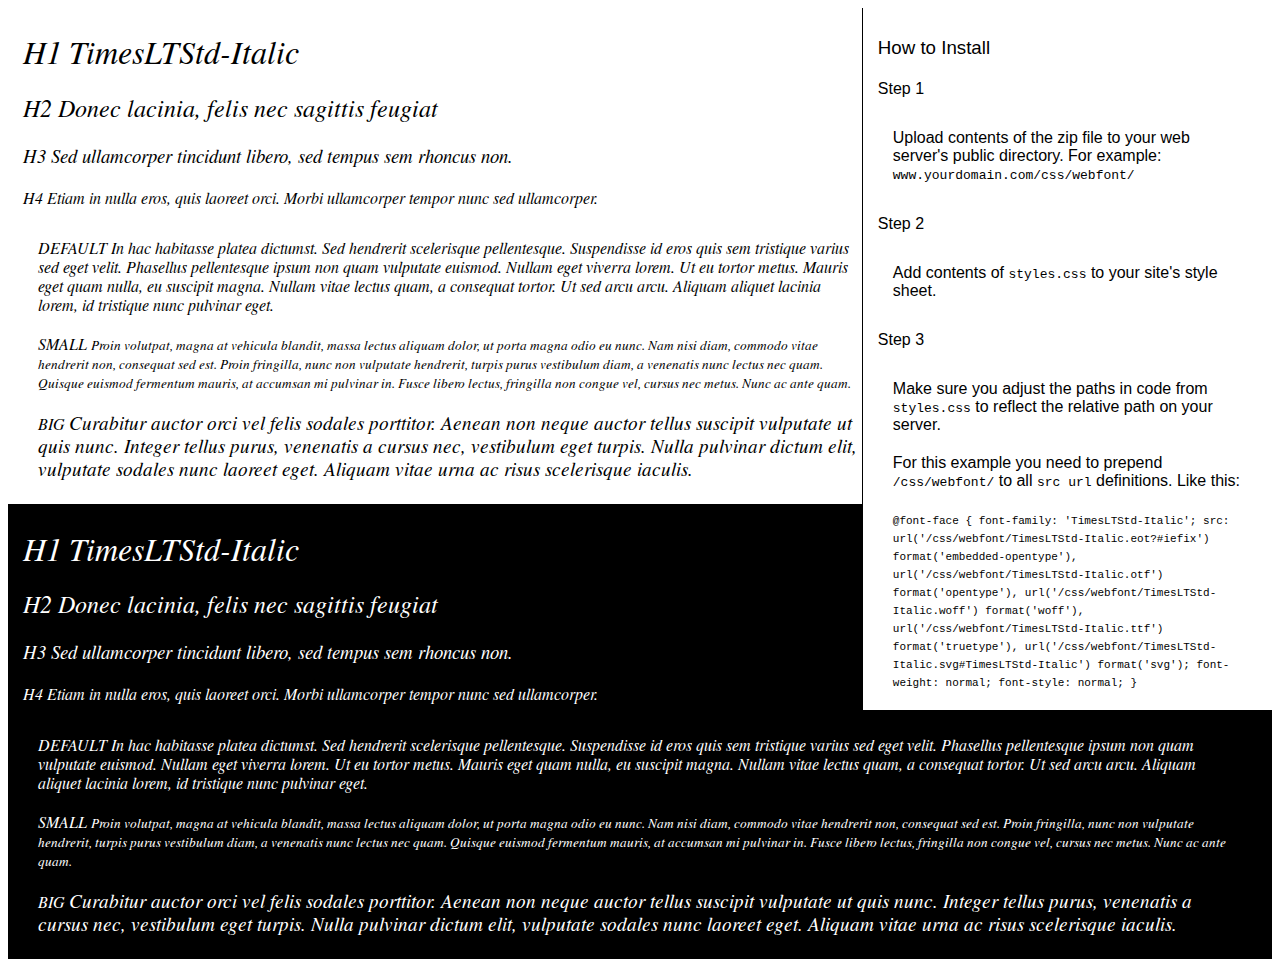
<file: font/TimesLTStd-Italic/preview.html>
<!DOCTYPE html>
<html>
<head>
<title>
TimesLTStd-Italic
 - Web font preview
</title>
<style type='text/css'>

@font-face {
  font-family: 'TimesLTStd-Italic';
  src: url('TimesLTStd-Italic.eot?#iefix') format('embedded-opentype'),  url('TimesLTStd-Italic.otf')  format('opentype'),
	     url('TimesLTStd-Italic.woff') format('woff'), url('TimesLTStd-Italic.ttf')  format('truetype'), url('TimesLTStd-Italic.svg#TimesLTStd-Italic') format('svg');
  font-weight: normal;
  font-style: normal;
}

body { font-family: 'TimesLTStd-Italic' !important; }
h1, h2, h3, h4 { font-weight: normal; }
.reg { color:black; background:white; }
.inverse { color:white; background:black; }
div { padding: 10px 15px; }
.right { background:white; width:30%; float: right; font-family: sans-serif; border: 1px solid black; border-width: 0 0 1px 1px;}
</style>
</head>
<body>
<div class='right'>
<h3>How to Install</h3>
<h4>Step 1</h4>
<div>
Upload contents of the zip file to your web server's public directory. For example:
<code>www.yourdomain.com/css/webfont/</code>
</div>
<h4>Step 2</h4>
<div>
Add contents of
<code>styles.css</code>
to your site's style sheet.
</div>
<h4>Step 3</h4>
<div>
Make sure you adjust the paths in code from
<code>styles.css</code>
to reflect the relative path on your server.
</div>
<div>
For this example you need to prepend
<code>/css/webfont/</code>
to all
<code>src url</code>
definitions. Like this:
</div>
<div>
<code style='font-size:11px;'>@font-face {
  font-family: 'TimesLTStd-Italic';
  src: url('/css/webfont/TimesLTStd-Italic.eot?#iefix') format('embedded-opentype'),  url('/css/webfont/TimesLTStd-Italic.otf')  format('opentype'),
	     url('/css/webfont/TimesLTStd-Italic.woff') format('woff'), url('/css/webfont/TimesLTStd-Italic.ttf')  format('truetype'), url('/css/webfont/TimesLTStd-Italic.svg#TimesLTStd-Italic') format('svg');
  font-weight: normal;
  font-style: normal;
}</code>
</div>
</div>
<div class='reg'>
<h1>
H1
TimesLTStd-Italic
</h1>
<h2>
H2
Donec lacinia, felis nec sagittis feugiat
</h2>
<h3>
H3
Sed ullamcorper tincidunt libero, sed tempus sem rhoncus non.
</h3>
<h4>
H4
Etiam in nulla eros, quis laoreet orci. Morbi ullamcorper tempor nunc sed ullamcorper.
</h4>
<div>
DEFAULT
In hac habitasse platea dictumst. Sed hendrerit scelerisque pellentesque. Suspendisse id eros quis sem tristique varius sed eget velit. Phasellus pellentesque ipsum non quam vulputate euismod. Nullam eget viverra lorem. Ut eu tortor metus. Mauris eget quam nulla, eu suscipit magna. Nullam vitae lectus quam, a consequat tortor. Ut sed arcu arcu. Aliquam aliquet lacinia lorem, id tristique nunc pulvinar eget.
</div>
<div>
SMALL
<small>
Proin volutpat, magna at vehicula blandit, massa lectus aliquam dolor, ut porta magna odio eu nunc. Nam nisi diam, commodo vitae hendrerit non, consequat sed est. Proin fringilla, nunc non vulputate hendrerit, turpis purus vestibulum diam, a venenatis nunc lectus nec quam. Quisque euismod fermentum mauris, at accumsan mi pulvinar in. Fusce libero lectus, fringilla non congue vel, cursus nec metus. Nunc ac ante quam.
</small>
</div>
<div>
BIG
<big>
Curabitur auctor orci vel felis sodales porttitor. Aenean non neque auctor tellus suscipit vulputate ut quis nunc. Integer tellus purus, venenatis a cursus nec, vestibulum eget turpis. Nulla pulvinar dictum elit, vulputate sodales nunc laoreet eget. Aliquam vitae urna ac risus scelerisque iaculis.
</big>
</div>

</div>
<div class='inverse'>
<h1>
H1
TimesLTStd-Italic
</h1>
<h2>
H2
Donec lacinia, felis nec sagittis feugiat
</h2>
<h3>
H3
Sed ullamcorper tincidunt libero, sed tempus sem rhoncus non.
</h3>
<h4>
H4
Etiam in nulla eros, quis laoreet orci. Morbi ullamcorper tempor nunc sed ullamcorper.
</h4>
<div>
DEFAULT
In hac habitasse platea dictumst. Sed hendrerit scelerisque pellentesque. Suspendisse id eros quis sem tristique varius sed eget velit. Phasellus pellentesque ipsum non quam vulputate euismod. Nullam eget viverra lorem. Ut eu tortor metus. Mauris eget quam nulla, eu suscipit magna. Nullam vitae lectus quam, a consequat tortor. Ut sed arcu arcu. Aliquam aliquet lacinia lorem, id tristique nunc pulvinar eget.
</div>
<div>
SMALL
<small>
Proin volutpat, magna at vehicula blandit, massa lectus aliquam dolor, ut porta magna odio eu nunc. Nam nisi diam, commodo vitae hendrerit non, consequat sed est. Proin fringilla, nunc non vulputate hendrerit, turpis purus vestibulum diam, a venenatis nunc lectus nec quam. Quisque euismod fermentum mauris, at accumsan mi pulvinar in. Fusce libero lectus, fringilla non congue vel, cursus nec metus. Nunc ac ante quam.
</small>
</div>
<div>
BIG
<big>
Curabitur auctor orci vel felis sodales porttitor. Aenean non neque auctor tellus suscipit vulputate ut quis nunc. Integer tellus purus, venenatis a cursus nec, vestibulum eget turpis. Nulla pulvinar dictum elit, vulputate sodales nunc laoreet eget. Aliquam vitae urna ac risus scelerisque iaculis.
</big>
</div>

</div>
</body>
</html>
</file>
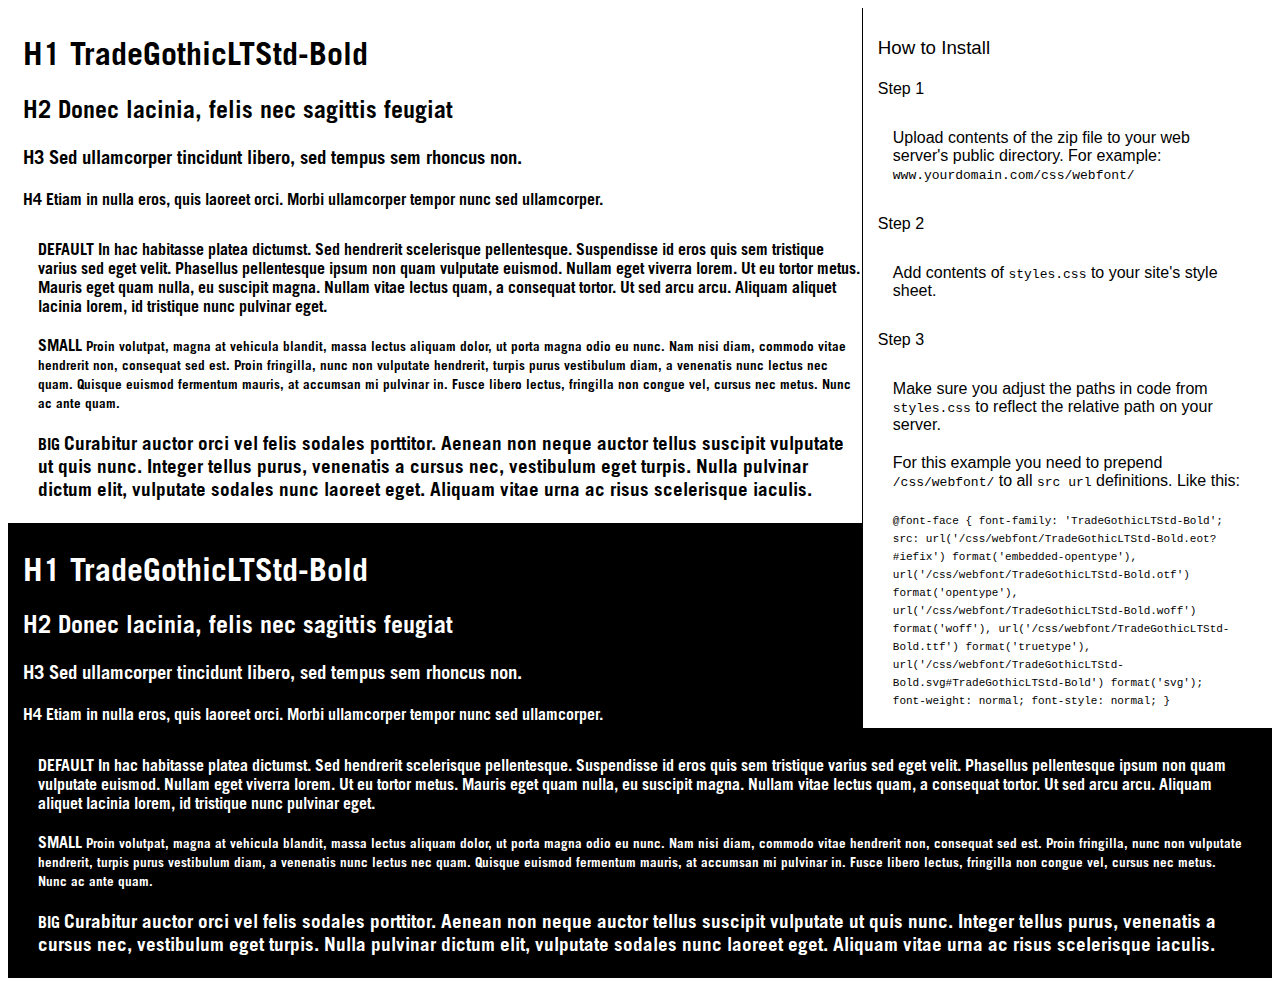
<file: font/TradeGothicLTStd-Bold/preview.html>
<!DOCTYPE html>
<html>
<head>
<title>
TradeGothicLTStd-Bold
 - Web font preview
</title>
<style type='text/css'>

@font-face {
  font-family: 'TradeGothicLTStd-Bold';
  src: url('TradeGothicLTStd-Bold.eot?#iefix') format('embedded-opentype'),  url('TradeGothicLTStd-Bold.otf')  format('opentype'),
	     url('TradeGothicLTStd-Bold.woff') format('woff'), url('TradeGothicLTStd-Bold.ttf')  format('truetype'), url('TradeGothicLTStd-Bold.svg#TradeGothicLTStd-Bold') format('svg');
  font-weight: normal;
  font-style: normal;
}

body { font-family: 'TradeGothicLTStd-Bold' !important; }
h1, h2, h3, h4 { font-weight: normal; }
.reg { color:black; background:white; }
.inverse { color:white; background:black; }
div { padding: 10px 15px; }
.right { background:white; width:30%; float: right; font-family: sans-serif; border: 1px solid black; border-width: 0 0 1px 1px;}
</style>
</head>
<body>
<div class='right'>
<h3>How to Install</h3>
<h4>Step 1</h4>
<div>
Upload contents of the zip file to your web server's public directory. For example:
<code>www.yourdomain.com/css/webfont/</code>
</div>
<h4>Step 2</h4>
<div>
Add contents of
<code>styles.css</code>
to your site's style sheet.
</div>
<h4>Step 3</h4>
<div>
Make sure you adjust the paths in code from
<code>styles.css</code>
to reflect the relative path on your server.
</div>
<div>
For this example you need to prepend
<code>/css/webfont/</code>
to all
<code>src url</code>
definitions. Like this:
</div>
<div>
<code style='font-size:11px;'>@font-face {
  font-family: 'TradeGothicLTStd-Bold';
  src: url('/css/webfont/TradeGothicLTStd-Bold.eot?#iefix') format('embedded-opentype'),  url('/css/webfont/TradeGothicLTStd-Bold.otf')  format('opentype'),
	     url('/css/webfont/TradeGothicLTStd-Bold.woff') format('woff'), url('/css/webfont/TradeGothicLTStd-Bold.ttf')  format('truetype'), url('/css/webfont/TradeGothicLTStd-Bold.svg#TradeGothicLTStd-Bold') format('svg');
  font-weight: normal;
  font-style: normal;
}</code>
</div>
</div>
<div class='reg'>
<h1>
H1
TradeGothicLTStd-Bold
</h1>
<h2>
H2
Donec lacinia, felis nec sagittis feugiat
</h2>
<h3>
H3
Sed ullamcorper tincidunt libero, sed tempus sem rhoncus non.
</h3>
<h4>
H4
Etiam in nulla eros, quis laoreet orci. Morbi ullamcorper tempor nunc sed ullamcorper.
</h4>
<div>
DEFAULT
In hac habitasse platea dictumst. Sed hendrerit scelerisque pellentesque. Suspendisse id eros quis sem tristique varius sed eget velit. Phasellus pellentesque ipsum non quam vulputate euismod. Nullam eget viverra lorem. Ut eu tortor metus. Mauris eget quam nulla, eu suscipit magna. Nullam vitae lectus quam, a consequat tortor. Ut sed arcu arcu. Aliquam aliquet lacinia lorem, id tristique nunc pulvinar eget.
</div>
<div>
SMALL
<small>
Proin volutpat, magna at vehicula blandit, massa lectus aliquam dolor, ut porta magna odio eu nunc. Nam nisi diam, commodo vitae hendrerit non, consequat sed est. Proin fringilla, nunc non vulputate hendrerit, turpis purus vestibulum diam, a venenatis nunc lectus nec quam. Quisque euismod fermentum mauris, at accumsan mi pulvinar in. Fusce libero lectus, fringilla non congue vel, cursus nec metus. Nunc ac ante quam.
</small>
</div>
<div>
BIG
<big>
Curabitur auctor orci vel felis sodales porttitor. Aenean non neque auctor tellus suscipit vulputate ut quis nunc. Integer tellus purus, venenatis a cursus nec, vestibulum eget turpis. Nulla pulvinar dictum elit, vulputate sodales nunc laoreet eget. Aliquam vitae urna ac risus scelerisque iaculis.
</big>
</div>

</div>
<div class='inverse'>
<h1>
H1
TradeGothicLTStd-Bold
</h1>
<h2>
H2
Donec lacinia, felis nec sagittis feugiat
</h2>
<h3>
H3
Sed ullamcorper tincidunt libero, sed tempus sem rhoncus non.
</h3>
<h4>
H4
Etiam in nulla eros, quis laoreet orci. Morbi ullamcorper tempor nunc sed ullamcorper.
</h4>
<div>
DEFAULT
In hac habitasse platea dictumst. Sed hendrerit scelerisque pellentesque. Suspendisse id eros quis sem tristique varius sed eget velit. Phasellus pellentesque ipsum non quam vulputate euismod. Nullam eget viverra lorem. Ut eu tortor metus. Mauris eget quam nulla, eu suscipit magna. Nullam vitae lectus quam, a consequat tortor. Ut sed arcu arcu. Aliquam aliquet lacinia lorem, id tristique nunc pulvinar eget.
</div>
<div>
SMALL
<small>
Proin volutpat, magna at vehicula blandit, massa lectus aliquam dolor, ut porta magna odio eu nunc. Nam nisi diam, commodo vitae hendrerit non, consequat sed est. Proin fringilla, nunc non vulputate hendrerit, turpis purus vestibulum diam, a venenatis nunc lectus nec quam. Quisque euismod fermentum mauris, at accumsan mi pulvinar in. Fusce libero lectus, fringilla non congue vel, cursus nec metus. Nunc ac ante quam.
</small>
</div>
<div>
BIG
<big>
Curabitur auctor orci vel felis sodales porttitor. Aenean non neque auctor tellus suscipit vulputate ut quis nunc. Integer tellus purus, venenatis a cursus nec, vestibulum eget turpis. Nulla pulvinar dictum elit, vulputate sodales nunc laoreet eget. Aliquam vitae urna ac risus scelerisque iaculis.
</big>
</div>

</div>
</body>
</html>
</file>
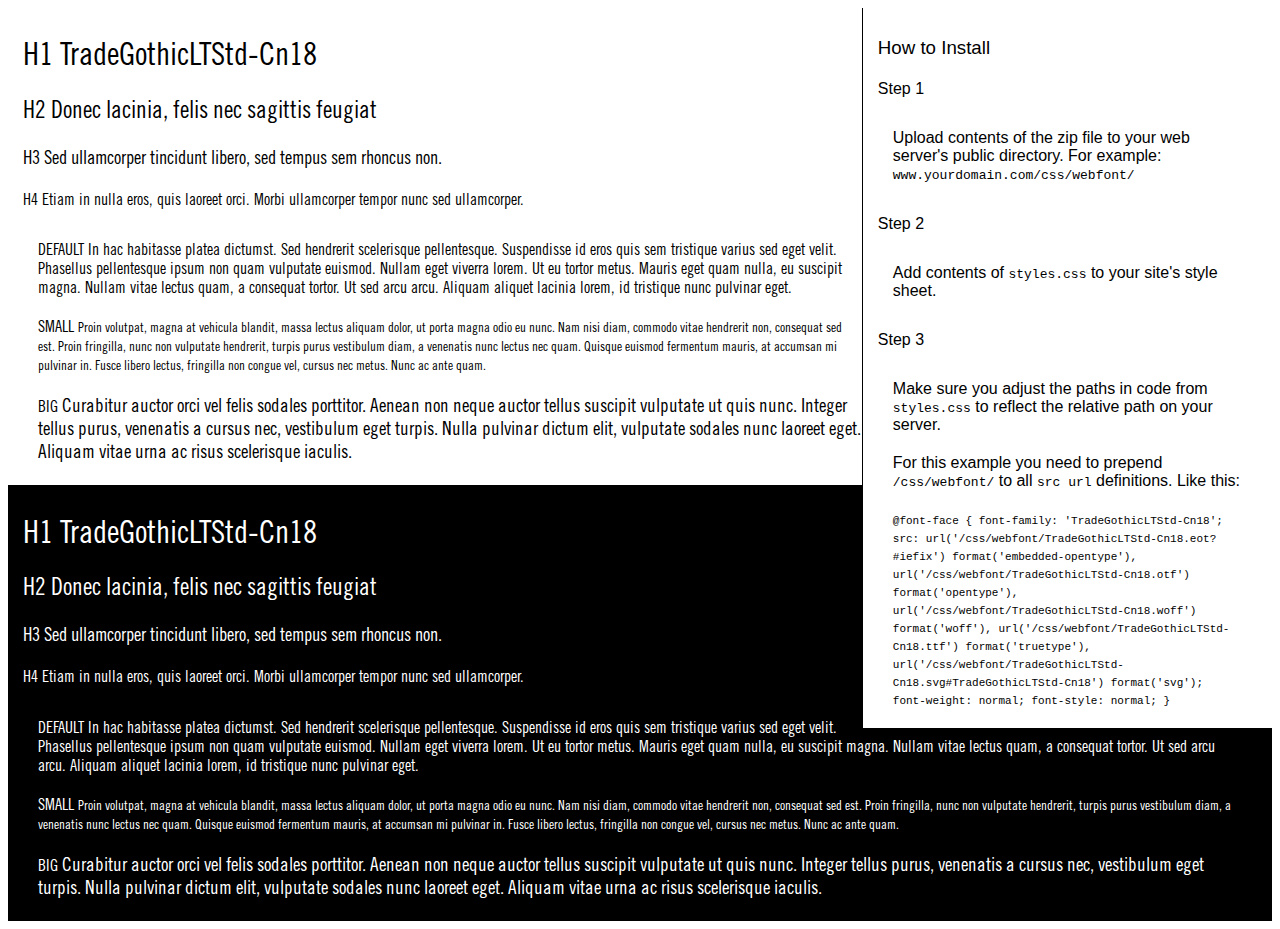
<file: font/TradeGothicLTStd-Cn18/preview.html>
<!DOCTYPE html>
<html>
<head>
<title>
TradeGothicLTStd-Cn18
 - Web font preview
</title>
<style type='text/css'>

@font-face {
  font-family: 'TradeGothicLTStd-Cn18';
  src: url('TradeGothicLTStd-Cn18.eot?#iefix') format('embedded-opentype'),  url('TradeGothicLTStd-Cn18.otf')  format('opentype'),
	     url('TradeGothicLTStd-Cn18.woff') format('woff'), url('TradeGothicLTStd-Cn18.ttf')  format('truetype'), url('TradeGothicLTStd-Cn18.svg#TradeGothicLTStd-Cn18') format('svg');
  font-weight: normal;
  font-style: normal;
}

body { font-family: 'TradeGothicLTStd-Cn18' !important; }
h1, h2, h3, h4 { font-weight: normal; }
.reg { color:black; background:white; }
.inverse { color:white; background:black; }
div { padding: 10px 15px; }
.right { background:white; width:30%; float: right; font-family: sans-serif; border: 1px solid black; border-width: 0 0 1px 1px;}
</style>
</head>
<body>
<div class='right'>
<h3>How to Install</h3>
<h4>Step 1</h4>
<div>
Upload contents of the zip file to your web server's public directory. For example:
<code>www.yourdomain.com/css/webfont/</code>
</div>
<h4>Step 2</h4>
<div>
Add contents of
<code>styles.css</code>
to your site's style sheet.
</div>
<h4>Step 3</h4>
<div>
Make sure you adjust the paths in code from
<code>styles.css</code>
to reflect the relative path on your server.
</div>
<div>
For this example you need to prepend
<code>/css/webfont/</code>
to all
<code>src url</code>
definitions. Like this:
</div>
<div>
<code style='font-size:11px;'>@font-face {
  font-family: 'TradeGothicLTStd-Cn18';
  src: url('/css/webfont/TradeGothicLTStd-Cn18.eot?#iefix') format('embedded-opentype'),  url('/css/webfont/TradeGothicLTStd-Cn18.otf')  format('opentype'),
	     url('/css/webfont/TradeGothicLTStd-Cn18.woff') format('woff'), url('/css/webfont/TradeGothicLTStd-Cn18.ttf')  format('truetype'), url('/css/webfont/TradeGothicLTStd-Cn18.svg#TradeGothicLTStd-Cn18') format('svg');
  font-weight: normal;
  font-style: normal;
}</code>
</div>
</div>
<div class='reg'>
<h1>
H1
TradeGothicLTStd-Cn18
</h1>
<h2>
H2
Donec lacinia, felis nec sagittis feugiat
</h2>
<h3>
H3
Sed ullamcorper tincidunt libero, sed tempus sem rhoncus non.
</h3>
<h4>
H4
Etiam in nulla eros, quis laoreet orci. Morbi ullamcorper tempor nunc sed ullamcorper.
</h4>
<div>
DEFAULT
In hac habitasse platea dictumst. Sed hendrerit scelerisque pellentesque. Suspendisse id eros quis sem tristique varius sed eget velit. Phasellus pellentesque ipsum non quam vulputate euismod. Nullam eget viverra lorem. Ut eu tortor metus. Mauris eget quam nulla, eu suscipit magna. Nullam vitae lectus quam, a consequat tortor. Ut sed arcu arcu. Aliquam aliquet lacinia lorem, id tristique nunc pulvinar eget.
</div>
<div>
SMALL
<small>
Proin volutpat, magna at vehicula blandit, massa lectus aliquam dolor, ut porta magna odio eu nunc. Nam nisi diam, commodo vitae hendrerit non, consequat sed est. Proin fringilla, nunc non vulputate hendrerit, turpis purus vestibulum diam, a venenatis nunc lectus nec quam. Quisque euismod fermentum mauris, at accumsan mi pulvinar in. Fusce libero lectus, fringilla non congue vel, cursus nec metus. Nunc ac ante quam.
</small>
</div>
<div>
BIG
<big>
Curabitur auctor orci vel felis sodales porttitor. Aenean non neque auctor tellus suscipit vulputate ut quis nunc. Integer tellus purus, venenatis a cursus nec, vestibulum eget turpis. Nulla pulvinar dictum elit, vulputate sodales nunc laoreet eget. Aliquam vitae urna ac risus scelerisque iaculis.
</big>
</div>

</div>
<div class='inverse'>
<h1>
H1
TradeGothicLTStd-Cn18
</h1>
<h2>
H2
Donec lacinia, felis nec sagittis feugiat
</h2>
<h3>
H3
Sed ullamcorper tincidunt libero, sed tempus sem rhoncus non.
</h3>
<h4>
H4
Etiam in nulla eros, quis laoreet orci. Morbi ullamcorper tempor nunc sed ullamcorper.
</h4>
<div>
DEFAULT
In hac habitasse platea dictumst. Sed hendrerit scelerisque pellentesque. Suspendisse id eros quis sem tristique varius sed eget velit. Phasellus pellentesque ipsum non quam vulputate euismod. Nullam eget viverra lorem. Ut eu tortor metus. Mauris eget quam nulla, eu suscipit magna. Nullam vitae lectus quam, a consequat tortor. Ut sed arcu arcu. Aliquam aliquet lacinia lorem, id tristique nunc pulvinar eget.
</div>
<div>
SMALL
<small>
Proin volutpat, magna at vehicula blandit, massa lectus aliquam dolor, ut porta magna odio eu nunc. Nam nisi diam, commodo vitae hendrerit non, consequat sed est. Proin fringilla, nunc non vulputate hendrerit, turpis purus vestibulum diam, a venenatis nunc lectus nec quam. Quisque euismod fermentum mauris, at accumsan mi pulvinar in. Fusce libero lectus, fringilla non congue vel, cursus nec metus. Nunc ac ante quam.
</small>
</div>
<div>
BIG
<big>
Curabitur auctor orci vel felis sodales porttitor. Aenean non neque auctor tellus suscipit vulputate ut quis nunc. Integer tellus purus, venenatis a cursus nec, vestibulum eget turpis. Nulla pulvinar dictum elit, vulputate sodales nunc laoreet eget. Aliquam vitae urna ac risus scelerisque iaculis.
</big>
</div>

</div>
</body>
</html>
</file>
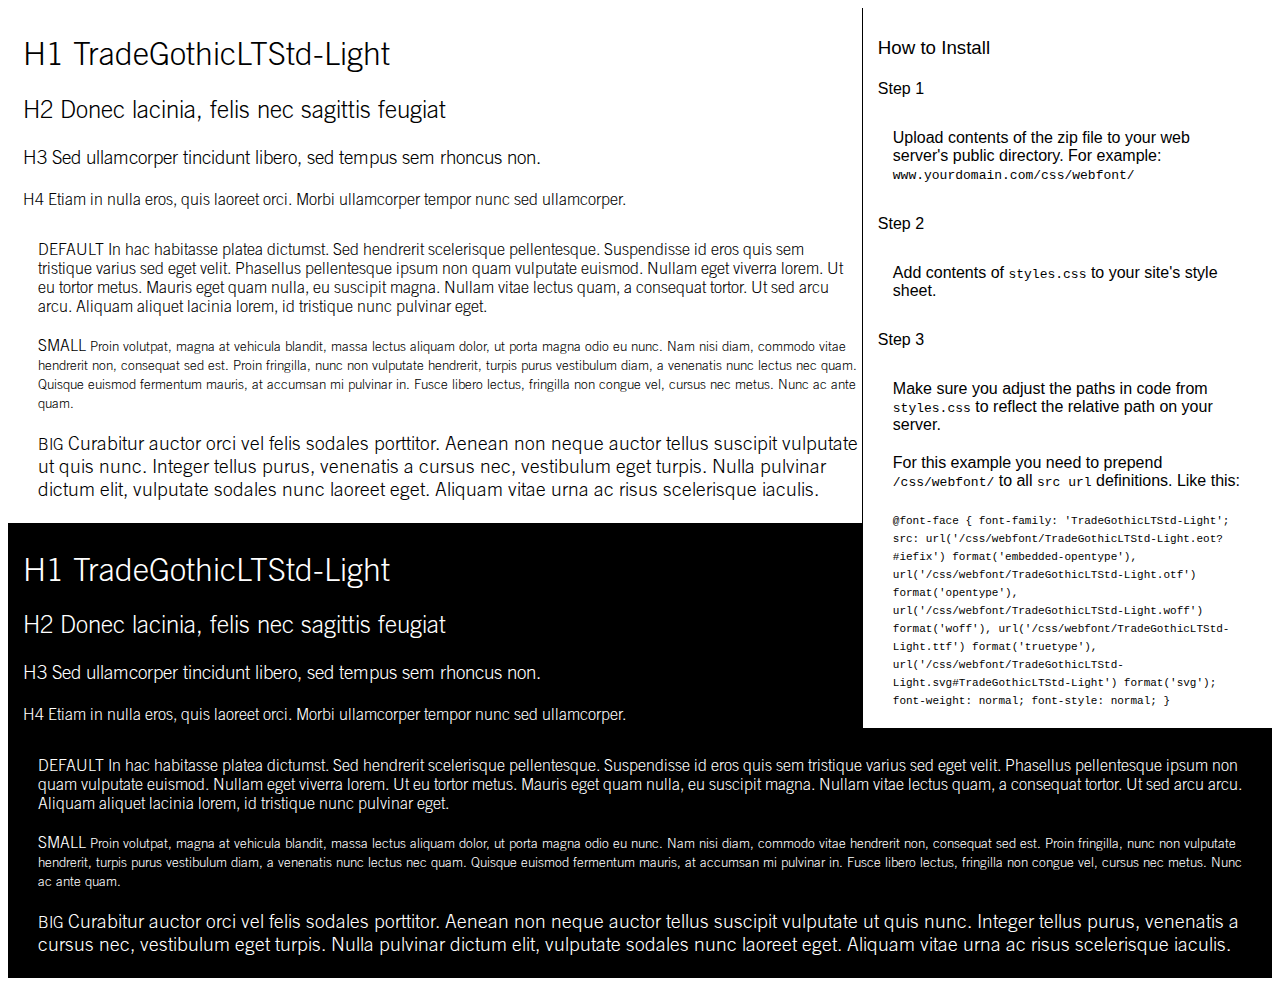
<file: font/TradeGothicLTStd-Light/preview.html>
<!DOCTYPE html>
<html>
<head>
<title>
TradeGothicLTStd-Light
 - Web font preview
</title>
<style type='text/css'>

@font-face {
  font-family: 'TradeGothicLTStd-Light';
  src: url('TradeGothicLTStd-Light.eot?#iefix') format('embedded-opentype'),  url('TradeGothicLTStd-Light.otf')  format('opentype'),
	     url('TradeGothicLTStd-Light.woff') format('woff'), url('TradeGothicLTStd-Light.ttf')  format('truetype'), url('TradeGothicLTStd-Light.svg#TradeGothicLTStd-Light') format('svg');
  font-weight: normal;
  font-style: normal;
}

body { font-family: 'TradeGothicLTStd-Light' !important; }
h1, h2, h3, h4 { font-weight: normal; }
.reg { color:black; background:white; }
.inverse { color:white; background:black; }
div { padding: 10px 15px; }
.right { background:white; width:30%; float: right; font-family: sans-serif; border: 1px solid black; border-width: 0 0 1px 1px;}
</style>
</head>
<body>
<div class='right'>
<h3>How to Install</h3>
<h4>Step 1</h4>
<div>
Upload contents of the zip file to your web server's public directory. For example:
<code>www.yourdomain.com/css/webfont/</code>
</div>
<h4>Step 2</h4>
<div>
Add contents of
<code>styles.css</code>
to your site's style sheet.
</div>
<h4>Step 3</h4>
<div>
Make sure you adjust the paths in code from
<code>styles.css</code>
to reflect the relative path on your server.
</div>
<div>
For this example you need to prepend
<code>/css/webfont/</code>
to all
<code>src url</code>
definitions. Like this:
</div>
<div>
<code style='font-size:11px;'>@font-face {
  font-family: 'TradeGothicLTStd-Light';
  src: url('/css/webfont/TradeGothicLTStd-Light.eot?#iefix') format('embedded-opentype'),  url('/css/webfont/TradeGothicLTStd-Light.otf')  format('opentype'),
	     url('/css/webfont/TradeGothicLTStd-Light.woff') format('woff'), url('/css/webfont/TradeGothicLTStd-Light.ttf')  format('truetype'), url('/css/webfont/TradeGothicLTStd-Light.svg#TradeGothicLTStd-Light') format('svg');
  font-weight: normal;
  font-style: normal;
}</code>
</div>
</div>
<div class='reg'>
<h1>
H1
TradeGothicLTStd-Light
</h1>
<h2>
H2
Donec lacinia, felis nec sagittis feugiat
</h2>
<h3>
H3
Sed ullamcorper tincidunt libero, sed tempus sem rhoncus non.
</h3>
<h4>
H4
Etiam in nulla eros, quis laoreet orci. Morbi ullamcorper tempor nunc sed ullamcorper.
</h4>
<div>
DEFAULT
In hac habitasse platea dictumst. Sed hendrerit scelerisque pellentesque. Suspendisse id eros quis sem tristique varius sed eget velit. Phasellus pellentesque ipsum non quam vulputate euismod. Nullam eget viverra lorem. Ut eu tortor metus. Mauris eget quam nulla, eu suscipit magna. Nullam vitae lectus quam, a consequat tortor. Ut sed arcu arcu. Aliquam aliquet lacinia lorem, id tristique nunc pulvinar eget.
</div>
<div>
SMALL
<small>
Proin volutpat, magna at vehicula blandit, massa lectus aliquam dolor, ut porta magna odio eu nunc. Nam nisi diam, commodo vitae hendrerit non, consequat sed est. Proin fringilla, nunc non vulputate hendrerit, turpis purus vestibulum diam, a venenatis nunc lectus nec quam. Quisque euismod fermentum mauris, at accumsan mi pulvinar in. Fusce libero lectus, fringilla non congue vel, cursus nec metus. Nunc ac ante quam.
</small>
</div>
<div>
BIG
<big>
Curabitur auctor orci vel felis sodales porttitor. Aenean non neque auctor tellus suscipit vulputate ut quis nunc. Integer tellus purus, venenatis a cursus nec, vestibulum eget turpis. Nulla pulvinar dictum elit, vulputate sodales nunc laoreet eget. Aliquam vitae urna ac risus scelerisque iaculis.
</big>
</div>

</div>
<div class='inverse'>
<h1>
H1
TradeGothicLTStd-Light
</h1>
<h2>
H2
Donec lacinia, felis nec sagittis feugiat
</h2>
<h3>
H3
Sed ullamcorper tincidunt libero, sed tempus sem rhoncus non.
</h3>
<h4>
H4
Etiam in nulla eros, quis laoreet orci. Morbi ullamcorper tempor nunc sed ullamcorper.
</h4>
<div>
DEFAULT
In hac habitasse platea dictumst. Sed hendrerit scelerisque pellentesque. Suspendisse id eros quis sem tristique varius sed eget velit. Phasellus pellentesque ipsum non quam vulputate euismod. Nullam eget viverra lorem. Ut eu tortor metus. Mauris eget quam nulla, eu suscipit magna. Nullam vitae lectus quam, a consequat tortor. Ut sed arcu arcu. Aliquam aliquet lacinia lorem, id tristique nunc pulvinar eget.
</div>
<div>
SMALL
<small>
Proin volutpat, magna at vehicula blandit, massa lectus aliquam dolor, ut porta magna odio eu nunc. Nam nisi diam, commodo vitae hendrerit non, consequat sed est. Proin fringilla, nunc non vulputate hendrerit, turpis purus vestibulum diam, a venenatis nunc lectus nec quam. Quisque euismod fermentum mauris, at accumsan mi pulvinar in. Fusce libero lectus, fringilla non congue vel, cursus nec metus. Nunc ac ante quam.
</small>
</div>
<div>
BIG
<big>
Curabitur auctor orci vel felis sodales porttitor. Aenean non neque auctor tellus suscipit vulputate ut quis nunc. Integer tellus purus, venenatis a cursus nec, vestibulum eget turpis. Nulla pulvinar dictum elit, vulputate sodales nunc laoreet eget. Aliquam vitae urna ac risus scelerisque iaculis.
</big>
</div>

</div>
</body>
</html>
</file>
